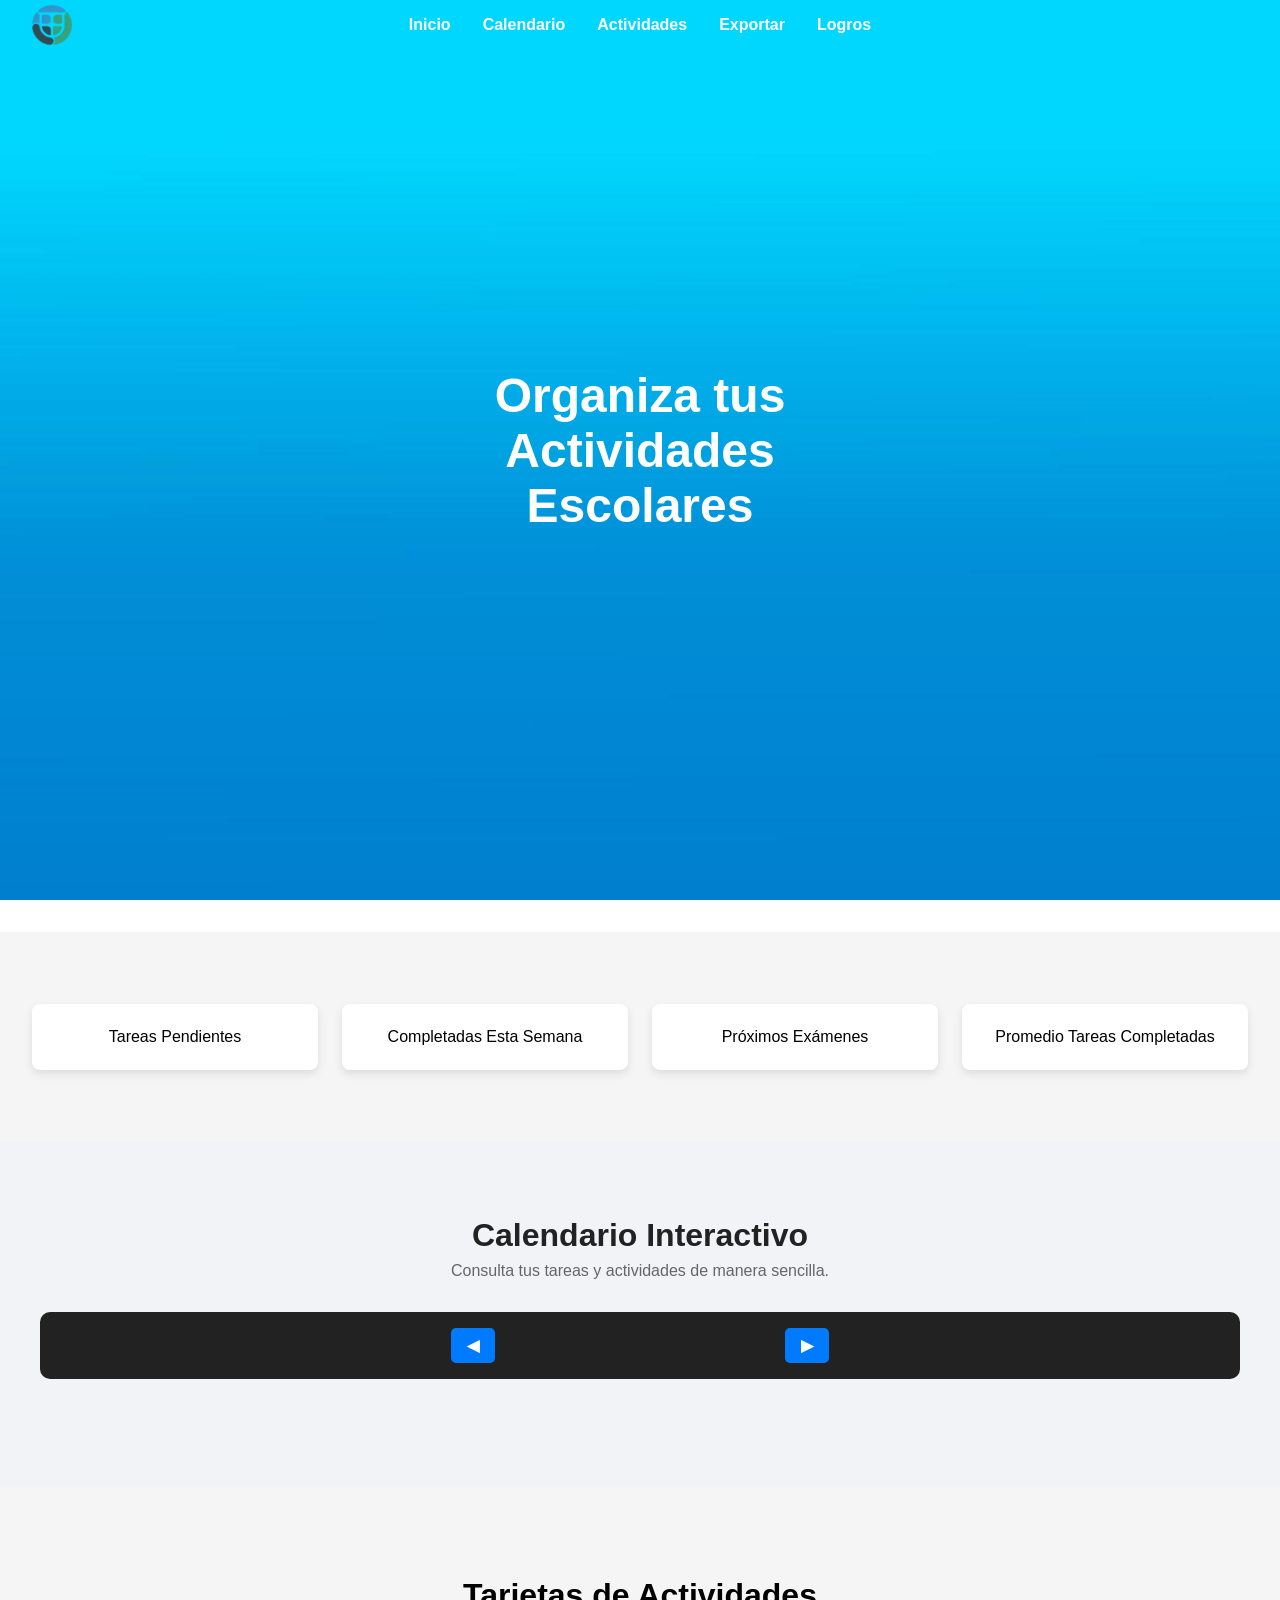
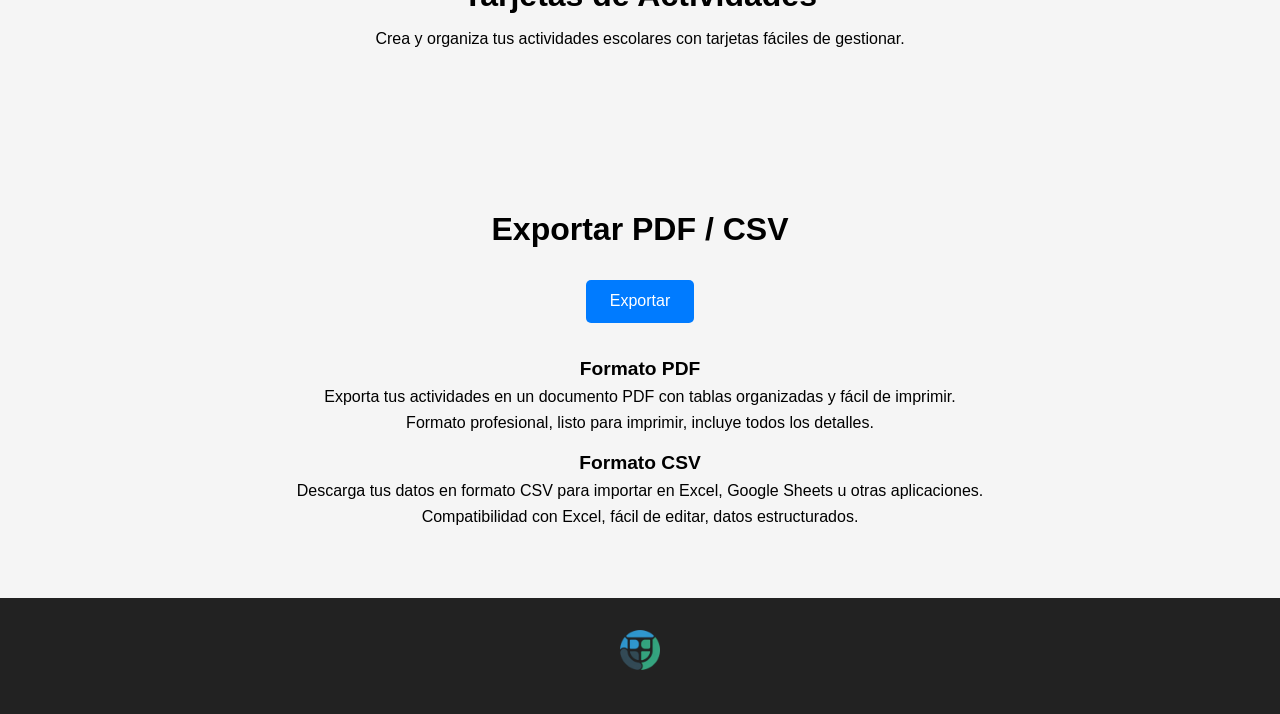
<file: frontend/index.html>
<!DOCTYPE html>
<html lang="es">
<head>
  <meta charset="UTF-8">
  <meta name="viewport" content="width=device-width, initial-scale=1.0">
  <link rel="stylesheet" href="style.css">
  <link rel="icon" href="../img/favicon-32x32.png" type="image/png">
  <title>MiAgenda</title>
</head>
<body>

  <header class="hero-header" id="inicio">

    <nav class="navbar">

      <a href="#inicio" class="logo-link">
        <img src="../img/android-chrome-192x192.png" alt="Logo MiAgenda">
      </a>

      <div class="nav-links">
        <a href="#inicio">Inicio</a>
        <a href="#calendario">Calendario</a>
        <a href="#actividades">Actividades</a>
        <a href="#exportar">Exportar</a>
        <a href="#logros">Logros</a>
      </div>

    </nav>

    <div class="hero-text">
      <p>Organiza tus</p>
      <p>Actividades</p>
      <p>Escolares</p>
    </div>

  </header>

  <section class="estadisticas" id="logros">
    <div>
      <p class="tarjeta-estadisticas">Tareas Pendientes</p>
    </div>
    <div>
      <p class="tarjeta-estadisticas">Completadas Esta Semana</p>
    </div>
    <div>
      <p class="tarjeta-estadisticas">Próximos Exámenes</p>
    </div>
    <div>
      <p class="tarjeta-estadisticas">Promedio Tareas Completadas</p>
    </div>
  </section>

  <section class="calendario" id="calendario">
    <h2>Calendario Interactivo</h2>
    <p>Consulta tus tareas y actividades de manera sencilla.</p>
    
    <div class="header-calendario">
      <button id="prev">◀</button>
      <h2 id="titulo-calendario"></h2>
      <button id="next">▶</button>
    </div>
    
    <div id="calendario-grid"></div>
  </section>

  <section class="actividades" id="actividades">
    <h2>Tarjetas de Actividades</h2>
    <p>Crea y organiza tus actividades escolares con tarjetas fáciles de gestionar.</p>
  </section>

  <section class="exportar" id="exportar">
    <h2>Exportar PDF / CSV</h2>
    <button>Exportar</button>

    <div class="formato-pdf">
      <h3>Formato PDF</h3>
      <p>Exporta tus actividades en un documento PDF con tablas organizadas y fácil de imprimir.</p>
      <p>Formato profesional, listo para imprimir, incluye todos los detalles.</p>
    </div>

    <div class="formato-csv">
      <h3>Formato CSV</h3>
      <p>Descarga tus datos en formato CSV para importar en Excel, Google Sheets u otras aplicaciones.</p>
      <p>Compatibilidad con Excel, fácil de editar, datos estructurados.</p>
    </div>
  </section>

  <footer>
    <a href="#inicio" class="logo-link">
      <img src="../img/android-chrome-192x192.png" alt="Logo MiAgenda">
    </a>
  </footer>

  <script src="calendario.js"></script>

</body>
</html>
</file>
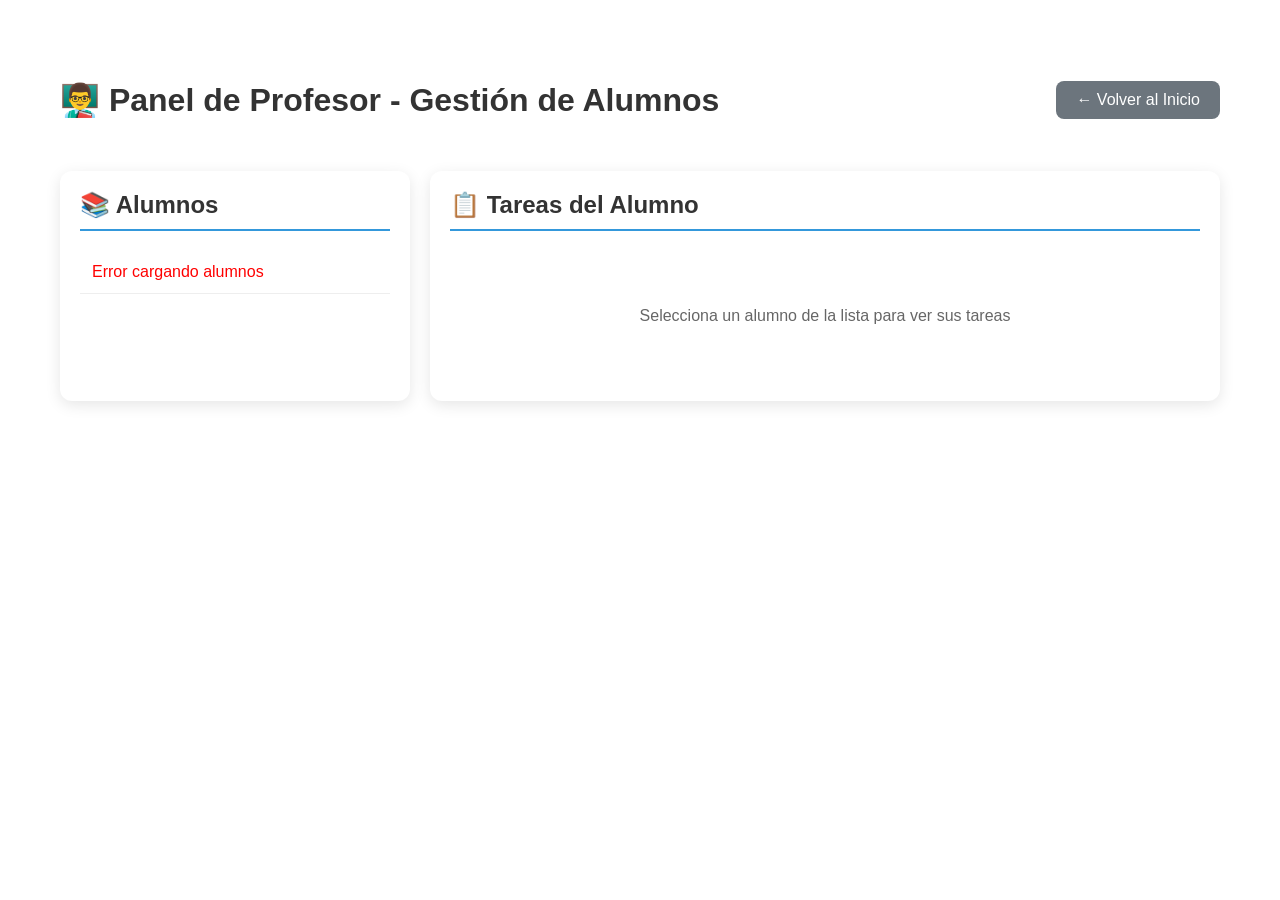
<file: frontend/admin.html>
<!DOCTYPE html>
<html lang="es">
<head>
  <meta charset="UTF-8">
  <meta name="viewport" content="width=device-width, initial-scale=1.0">
  <title>Panel Admin - MiAgenda</title>
  <link rel="stylesheet" href="style.css">
  <style>
    .admin-container { max-width: 1200px; margin: 40px auto; padding: 20px; }
    .admin-header { display: flex; justify-content: space-between; align-items: center; margin-bottom: 30px; }
    .admin-header h1 { color: #333; }
    .btn-volver { background: #6c757d; color: white; padding: 10px 20px; border: none; border-radius: 8px; cursor: pointer; text-decoration: none; }
    .btn-volver:hover { background: #5a6268; }
    .panel-doble { display: grid; grid-template-columns: 350px 1fr; gap: 20px; }
    .panel-alumnos { background: white; border-radius: 12px; padding: 20px; box-shadow: 0 4px 15px rgba(0,0,0,0.1); }
    .panel-tareas { background: white; border-radius: 12px; padding: 20px; box-shadow: 0 4px 15px rgba(0,0,0,0.1); }
    .panel-alumnos h2, .panel-tareas h2 { margin-top: 0; color: #333; border-bottom: 2px solid #3498db; padding-bottom: 10px; }
    .lista-alumnos { list-style: none; padding: 0; margin: 0; max-height: 500px; overflow-y: auto; }
    .lista-alumnos li { padding: 12px; border-bottom: 1px solid #eee; cursor: pointer; transition: background 0.2s; }
    .lista-alumnos li:hover { background: #f8f9fa; }
    .lista-alumnos li.activo { background: #3498db; color: white; }
    .lista-alumnos li .email { font-size: 12px; opacity: 0.8; }
    .tabla-tareas { width: 100%; border-collapse: collapse; margin-top: 15px; }
    .tabla-tareas th, .tabla-tareas td { padding: 12px; text-align: left; border-bottom: 1px solid #eee; }
    .tabla-tareas th { background: #3498db; color: white; }
    .tabla-tareas tr:hover { background: #f8f9fa; }
    .btn-accion { padding: 6px 12px; border: none; border-radius: 6px; cursor: pointer; margin-right: 5px; }
    .btn-editar { background: #ffc107; color: #333; }
    .btn-eliminar { background: #dc3545; color: white; }
    .btn-nueva { background: #28a745; color: white; padding: 10px 20px; border: none; border-radius: 8px; cursor: pointer; margin-bottom: 15px; }
    .btn-nueva:hover { background: #218838; }
    .modal { display: none; position: fixed; top: 0; left: 0; width: 100%; height: 100%; background: rgba(0,0,0,0.5); justify-content: center; align-items: center; }
    .modal-content { background: white; padding: 30px; border-radius: 12px; width: 90%; max-width: 500px; }
    .modal-header { display: flex; justify-content: space-between; align-items: center; margin-bottom: 20px; }
    .modal-header h2 { margin: 0; }
    .btn-cerrar { background: none; border: none; font-size: 24px; cursor: pointer; }
    .form-group { margin-bottom: 15px; }
    .form-group label { display: block; margin-bottom: 5px; font-weight: bold; }
    .form-group input, .form-group select, .form-group textarea { width: 100%; padding: 10px; border: 1px solid #ddd; border-radius: 6px; box-sizing: border-box; }
    .form-group textarea { min-height: 80px; resize: vertical; }
    .btn-guardar { background: #3498db; color: white; padding: 12px 24px; border: none; border-radius: 8px; cursor: pointer; width: 100%; }
    .btn-guardar:hover { background: #2980b9; }
    .sin-seleccion { text-align: center; padding: 40px; color: #666; }
    .prioridad-alta { color: #e74c3c; font-weight: bold; }
    .prioridad-media { color: #f39c12; }
    .prioridad-baja { color: #27ae60; }
    .completada-si { color: #27ae60; }
    .completada-no { color: #e74c3c; }
  </style>
</head>
<body>
  <div class="admin-container">
    <div class="admin-header">
      <h1>👨‍🏫 Panel de Profesor - Gestión de Alumnos</h1>
      <a href="index.php" class="btn-volver">← Volver al Inicio</a>
    </div>
    
    <div class="panel-doble">
      <!-- Panel Izquierdo: Lista de Alumnos -->
      <div class="panel-alumnos">
        <h2>📚 Alumnos</h2>
        <ul class="lista-alumnos" id="lista-alumnos">
          <li>Cargando...</li>
        </ul>
      </div>
      
      <!-- Panel Derecho: Tareas del Alumno Seleccionado -->
      <div class="panel-tareas">
        <h2>📋 Tareas del Alumno</h2>
        <div id="contenido-tareas">
          <div class="sin-seleccion">
            <p>Selecciona un alumno de la lista para ver sus tareas</p>
          </div>
        </div>
      </div>
    </div>
  </div>

  <!-- Modal Crear/Editar Tarea -->
  <div class="modal" id="modalTarea">
    <div class="modal-content">
      <div class="modal-header">
        <h2 id="modal-titulo">Nueva Tarea</h2>
        <button class="btn-cerrar" onclick="cerrarModal()">&times;</button>
      </div>
      <form id="formTarea">
        <input type="hidden" id="tarea-id">
        <div class="form-group">
          <label>Título *</label>
          <input type="text" id="tarea-titulo" required>
        </div>
        <div class="form-group">
          <label>Descripción</label>
          <textarea id="tarea-descripcion"></textarea>
        </div>
        <div class="form-group">
          <label>Fecha *</label>
          <input type="date" id="tarea-fecha" required>
        </div>
        <div class="form-group">
          <label>Hora</label>
          <input type="time" id="tarea-hora">
        </div>
        <div class="form-group">
          <label>Prioridad</label>
          <select id="tarea-prioridad">
            <option value="alta">Alta</option>
            <option value="media" selected>Media</option>
            <option value="baja">Baja</option>
          </select>
        </div>
        <div class="form-group">
          <label>Estado Kanban</label>
          <select id="tarea-kanban">
            <option value="pendiente">Pendiente</option>
            <option value="en_progreso">En Progreso</option>
            <option value="en_revision">En Revisión</option>
            <option value="completado">Completado</option>
          </select>
        </div>
        <div class="form-group">
          <label>
            <input type="checkbox" id="tarea-completada"> Marcar como completada
          </label>
        </div>
        <button type="submit" class="btn-guardar">Guardar Tarea</button>
      </form>
    </div>
  </div>

  <script>
    const API = '../backend/admin/alumnos.php';
    let alumnoSeleccionado = null;

    document.addEventListener('DOMContentLoaded', cargarAlumnos);

    async function cargarAlumnos() {
      try {
        const r = await fetch(API + '?accion=listar');
        const d = await r.json();
        const lista = document.getElementById('lista-alumnos');
        
        if (d.error) {
          lista.innerHTML = '<li style="color:red;">' + d.error + '</li>';
          return;
        }
        
        if (d.alumnos.length === 0) {
          lista.innerHTML = '<li>No hay alumnos registrados</li>';
          return;
        }
        
        lista.innerHTML = d.alumnos.map(a => `
          <li onclick="seleccionarAlumno(${a.id}, '${a.usuario}')" data-id="${a.id}">
            <strong>${a.usuario}</strong>
            <div class="email">${a.email}</div>
          </li>
        `).join('');
      } catch (e) {
        document.getElementById('lista-alumnos').innerHTML = '<li style="color:red;">Error cargando alumnos</li>';
      }
    }

    async function seleccionarAlumno(id, nombre) {
      alumnoSeleccionado = id;
      
      // Actualizar estilo de selección
      document.querySelectorAll('.lista-alumnos li').forEach(li => {
        li.classList.remove('activo');
        if (parseInt(li.dataset.id) === id) li.classList.add('activo');
      });
      
      // Cargar tareas del alumno
      document.getElementById('contenido-tareas').innerHTML = '<p>Cargando tareas...</p>';
      
      try {
        const r = await fetch(API + '?accion=ver_tareas&alumno_id=' + id);
        const d = await r.json();
        
        if (d.error) {
          document.getElementById('contenido-tareas').innerHTML = '<p style="color:red;">' + d.error + '</p>';
          return;
        }
        
        if (d.tareas.length === 0) {
          document.getElementById('contenido-tareas').innerHTML = `
            <p>Este alumno no tiene tareas registradas.</p>
            <button class="btn-nueva" onclick="abrirModalCrear()">+ Nueva Tarea</button>
          `;
          return;
        }
        
        let html = `
          <p><strong>Alumno:</strong> ${nombre}</p>
          <button class="btn-nueva" onclick="abrirModalCrear()">+ Nueva Tarea</button>
          <table class="tabla-tareas">
            <thead>
              <tr>
                <th>ID</th>
                <th>Título</th>
                <th>Fecha</th>
                <th>Prioridad</th>
                <th>Estado</th>
                <th>Completada</th>
                <th>Acciones</th>
              </tr>
            </thead>
            <tbody>
              ${d.tareas.map(t => `
                <tr>
                  <td>${t.id}</td>
                  <td>${t.titulo}</td>
                  <td>${t.fecha}</td>
                  <td class="prioridad-${t.prioridad}">${t.prioridad}</td>
                  <td>${t.estado_kanban || 'pendiente'}</td>
                  <td class="${t.completada ? 'completada-si' : 'completada-no'}">${t.completada ? '✓ Sí' : '✗ No'}</td>
                  <td>
                    <button class="btn-accion btn-editar" onclick="abrirModalEditar(${t.id}, '${t.titulo.replace(/'/g, "\\'")}', '${t.descripcion || ''}', '${t.fecha}', '${t.hora || ''}', '${t.prioridad}', '${t.estado_kanban || 'pendiente'}', ${t.completada})">Editar</button>
                    <button class="btn-accion btn-eliminar" onclick="eliminarTarea(${t.id})">Eliminar</button>
                  </td>
                </tr>
              `).join('')}
            </tbody>
          </table>
        `;
        
        document.getElementById('contenido-tareas').innerHTML = html;
      } catch (e) {
        document.getElementById('contenido-tareas').innerHTML = '<p style="color:red;">Error cargando tareas</p>';
      }
    }

    function abrirModalCrear() {
      if (!alumnoSeleccionado) {
        alert('Primero selecciona un alumno');
        return;
      }
      document.getElementById('modal-titulo').textContent = 'Nueva Tarea para Alumno';
      document.getElementById('tarea-id').value = '';
      document.getElementById('tarea-titulo').value = '';
      document.getElementById('tarea-descripcion').value = '';
      document.getElementById('tarea-fecha').value = '';
      document.getElementById('tarea-hora').value = '';
      document.getElementById('tarea-prioridad').value = 'media';
      document.getElementById('tarea-kanban').value = 'pendiente';
      document.getElementById('tarea-completada').checked = false;
      document.getElementById('modalTarea').style.display = 'flex';
    }

    function abrirModalEditar(id, titulo, descripcion, fecha, hora, prioridad, kanban, completada) {
      document.getElementById('modal-titulo').textContent = 'Editar Tarea';
      document.getElementById('tarea-id').value = id;
      document.getElementById('tarea-titulo').value = titulo;
      document.getElementById('tarea-descripcion').value = descripcion;
      document.getElementById('tarea-fecha').value = fecha;
      document.getElementById('tarea-hora').value = hora;
      document.getElementById('tarea-prioridad').value = prioridad;
      document.getElementById('tarea-kanban').value = kanban;
      document.getElementById('tarea-completada').checked = completada;
      document.getElementById('modalTarea').style.display = 'flex';
    }

    function cerrarModal() {
      document.getElementById('modalTarea').style.display = 'none';
    }

    document.getElementById('formTarea').addEventListener('submit', async function(e) {
      e.preventDefault();
      
      const id = document.getElementById('tarea-id').value;
      const accion = id ? 'editar_tarea' : 'crear_tarea';
      
      const data = {
        id: id ? parseInt(id) : null,
        alumno_id: alumnoSeleccionado,
        titulo: document.getElementById('tarea-titulo').value,
        descripcion: document.getElementById('tarea-descripcion').value,
        fecha: document.getElementById('tarea-fecha').value,
        hora: document.getElementById('tarea-hora').value || null,
        prioridad: document.getElementById('tarea-prioridad').value,
        estado_kanban: document.getElementById('tarea-kanban').value,
        completada: document.getElementById('tarea-completada').checked ? 1 : 0
      };
      
      try {
        const r = await fetch(API + '?accion=' + accion, {
          method: 'POST',
          headers: { 'Content-Type': 'application/json' },
          body: JSON.stringify(data)
        });
        const d = await r.json();
        
        if (d.success) {
          alert(id ? 'Tarea actualizada' : 'Tarea creada');
          cerrarModal();
          seleccionarAlumno(alumnoSeleccionado, '');
        } else {
          alert('Error: ' + d.error);
        }
      } catch (e) {
        alert('Error de conexión');
      }
    });

    async function eliminarTarea(id) {
      if (!confirm('¿Seguro que deseas eliminar esta tarea?')) return;
      
      try {
        const r = await fetch(API + '?accion=eliminar_tarea', {
          method: 'POST',
          headers: { 'Content-Type': 'application/json' },
          body: JSON.stringify({ id: id })
        });
        const d = await r.json();
        
        if (d.success) {
          alert('Tarea eliminada');
          seleccionarAlumno(alumnoSeleccionado, '');
        } else {
          alert('Error: ' + d.error);
        }
      } catch (e) {
        alert('Error de conexión');
      }
    }

    window.onclick = function(e) {
      if (e.target === document.getElementById('modalTarea')) {
        cerrarModal();
      }
    }
  </script>
</body>
</html>
</file>
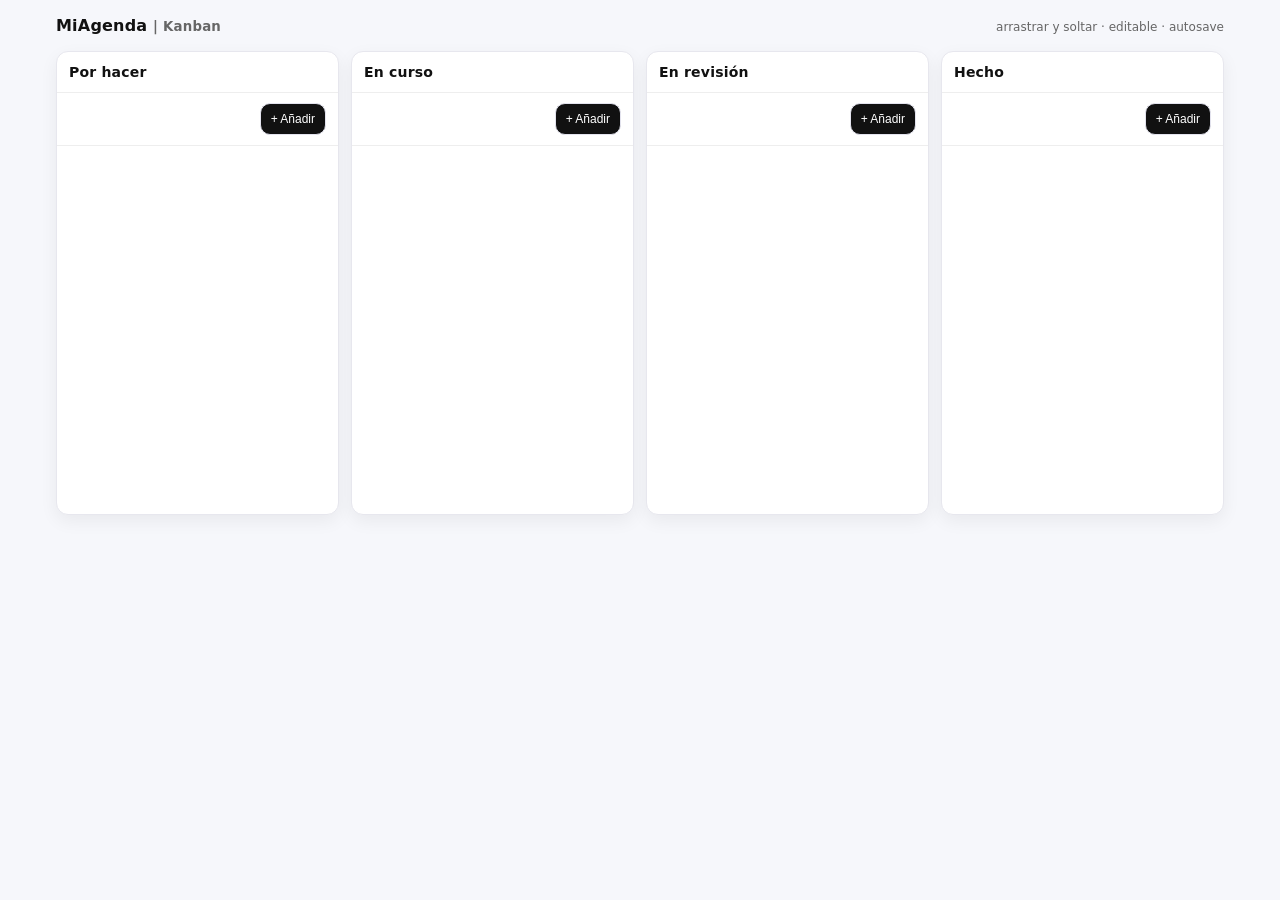
<file: frontend/kanban.html>
<!DOCTYPE html>
<html lang="es">
<head>
  <meta charset="UTF-8">
  <meta name="viewport" content="width=device-width, initial-scale=1.0">
  <title>Kanban - MiAgenda</title>
  <link rel="stylesheet" href="style.css">
  <style>
    body{margin:0;font-family:system-ui,-apple-system,Segoe UI,Roboto,Arial;background:#f6f7fb;color:#111}
    header{max-width:1200px;margin:0 auto;padding:16px 16px 6px;display:flex;align-items:baseline;justify-content:space-between}
    .brand{font-weight:700;letter-spacing:.2px}
    .brand small{font-weight:600;color:#666}
    .kanban{display:grid;grid-template-columns:repeat(4,1fr);gap:12px;padding:10px 16px 16px;max-width:1200px;margin:0 auto}
    .col{background:#fff;border:1px solid #e7e7ee;border-radius:12px;overflow:hidden;box-shadow:0 6px 18px rgba(0,0,0,.06)}
    .col h3{margin:0;padding:12px 12px;border-bottom:1px solid #eee;font-size:14px;letter-spacing:.2px}
    .top{display:flex;gap:8px;align-items:center;justify-content:space-between;padding:10px 12px;border-bottom:1px solid #eee}
    .top button{border:1px solid #e3e3ee;background:#111;color:#fff;border-radius:10px;padding:8px 10px;font-size:12px;cursor:pointer}
    .top button:active{transform:translateY(1px)}
    .zona{padding:12px;min-height:360px}
    .dragover{outline:2px dashed #b9b9c9;outline-offset:-6px;background:#fafaff}
    .card{border:1px solid #e9e9f2;border-radius:12px;margin:0 0 10px;box-shadow:0 3px 10px rgba(0,0,0,.05);cursor:grab;overflow:hidden}
    .card:active{cursor:grabbing}
    .cardTop{display:flex;align-items:center;justify-content:space-between;padding:8px 10px;border-bottom:1px solid rgba(0,0,0,.06);background:rgba(255,255,255,.65)}
    .dots{display:flex;gap:7px;align-items:center}
    .dotBtn{width:12px;height:12px;border-radius:999px;border:1px solid rgba(0,0,0,.14);cursor:pointer;padding:0;display:inline-block}
    .dotClose{background:#ff5f57}
    .dotColor{background:#febc2e}
    .titleMini{font-size:12px;color:#333;opacity:.9;user-select:none}
    .content{padding:10px}
    .txt{min-height:22px;outline:none}
    .picker{position:absolute;left:-9999px;top:-9999px}
  </style>
</head>
<body>
  <header>
    <div class="brand">MiAgenda <small>| Kanban</small></div>
    <div style="font-size:12px;color:#666;">arrastrar y soltar · editable · autosave</div>
  </header>
  <div class="kanban">
    <div class="col" data-col="pendiente">
      <h3>Por hacer</h3>
      <div class="top"><span></span><button class="add">+ Añadir</button></div>
      <div class="zona" id="suelta-1"></div>
    </div>
    <div class="col" data-col="en_progreso">
      <h3>En curso</h3>
      <div class="top"><span></span><button class="add">+ Añadir</button></div>
      <div class="zona" id="suelta-2"></div>
    </div>
    <div class="col" data-col="en_revision">
      <h3>En revisión</h3>
      <div class="top"><span></span><button class="add">+ Añadir</button></div>
      <div class="zona" id="suelta-3"></div>
    </div>
    <div class="col" data-col="completado">
      <h3>Hecho</h3>
      <div class="top"><span></span><button class="add">+ Añadir</button></div>
      <div class="zona" id="suelta-4"></div>
    </div>
  </div>
  <script src="kanban.js"></script>
</body>
</html>
</file>
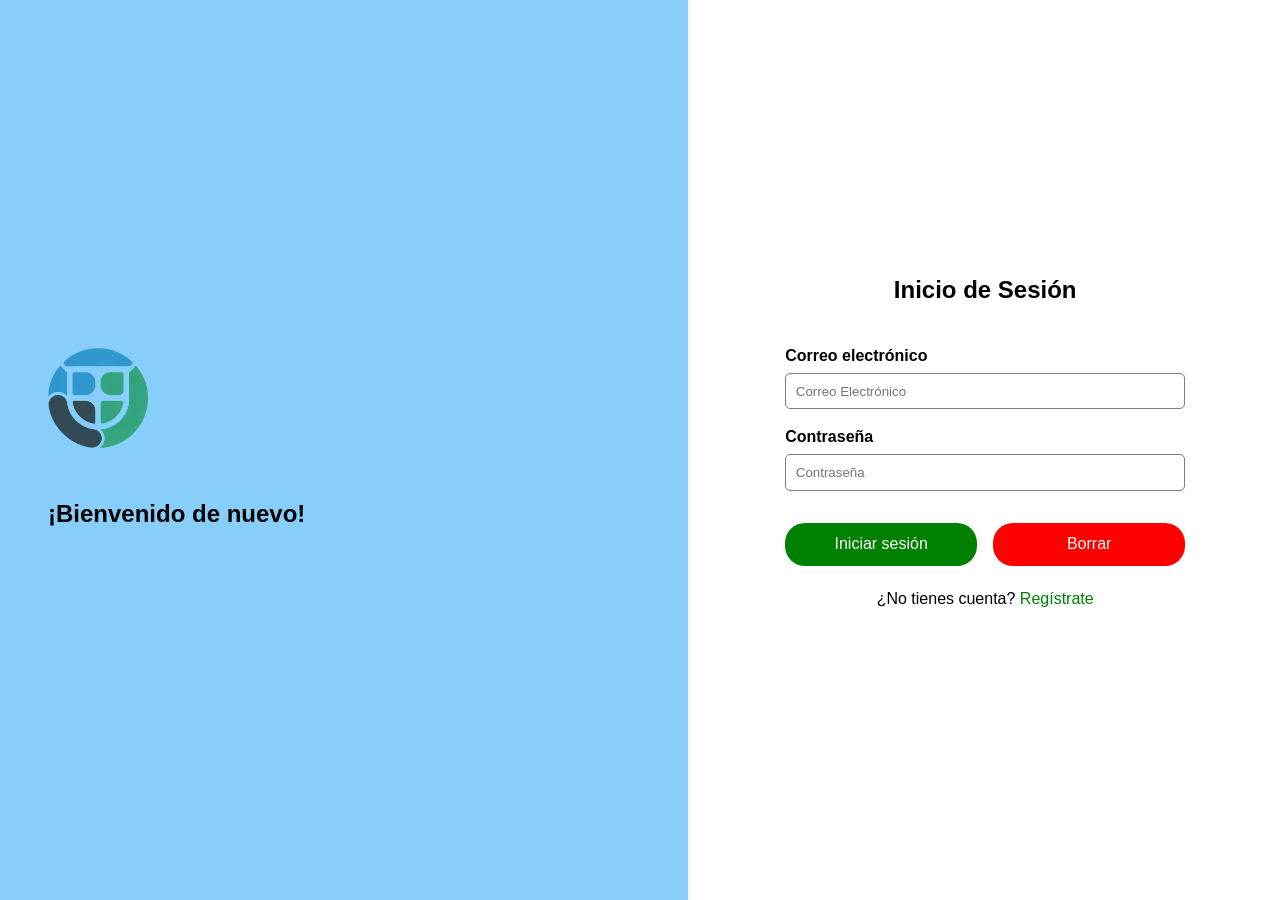
<file: frontend/formularios/inicio-sesion.html>
<!-- Actualizado: 2026-03-24 -->
<!DOCTYPE html>
<html lang="es">
<head>
    <meta charset="UTF-8">
    <meta name="viewport" content="width=device-width, initial-scale=1.0">
    <link rel="icon" href="../../img/favicon-32x32.png" type="image/png">
    <link rel="stylesheet" href="inicio-sesion.css">
    <title>MiAgenda - Inicio de Sesión</title>
</head>
<body>
<main>
  <div class="contenedor">
    <div class="izquierda">
      <img src="../../img/android-chrome-192x192.png" alt="Logo MiAgenda">
      <div class="texto-izquierda">
        <h2>¡Bienvenido de nuevo!</h2>
      </div>
    </div>
    <div class="linea-divisora"></div>
    <div class="derecha">
      <form action="../../backend/autentificacion/login.php" autocomplete="on" method="post">
        <fieldset>
          <legend>Inicio de Sesión</legend>
          <label for="email">Correo electrónico</label>
          <input type="email" name="email" id="email" placeholder="Correo Electrónico" autocomplete="email" required>
          <label for="password">Contraseña</label>
          <input type="password" name="password" id="password" placeholder="Contraseña" minlength="8" autocomplete="current-password" required>
        </fieldset>
        <div class="botones">
          <button type="submit">Iniciar sesión</button>
          <button type="reset">Borrar</button>
        </div>
        <p class="cuenta">¿No tienes cuenta? <a href="registro.html">Regístrate</a></p>
      </form>
    </div>
  </div>
</main>
</body>
</html>
</file>
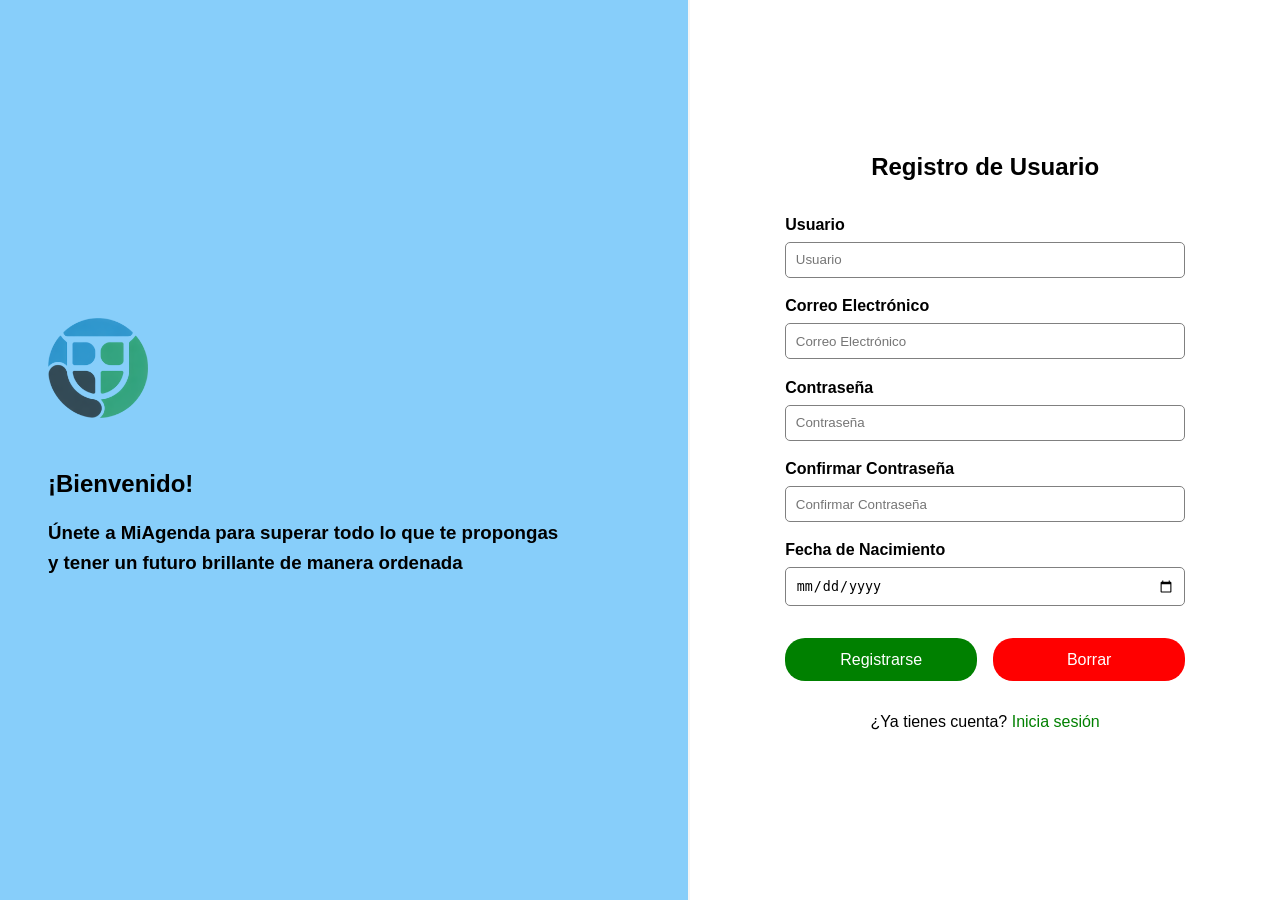
<file: frontend/formularios/registro.html>
<!DOCTYPE html>
<html lang="es">
<head>
    <meta charset="UTF-8">
    <meta name="viewport" content="width=device-width, initial-scale=1.0">
    <link rel="icon" href="../../img/favicon-32x32.png" type="image/png">
    <link rel="stylesheet" href="registro.css">
    <title>MiAgenda - Registro</title>
</head>
<body>
<main>
  <div class="contenedor">
    <div class="izquierda">
      <img src="../../img/android-chrome-192x192.png" alt="Logo MiAgenda">
      <div class="texto-izquierda">
        <h2>¡Bienvenido!</h2>
        <h3>Únete a MiAgenda para superar todo lo que te propongas</h3>
        <h3>y tener un futuro brillante de manera ordenada</h3>
      </div>
    </div>
    <div class="linea-divisora"></div>
    <div class="derecha">
      <form action="../../backend/autentificacion/registro.php" autocomplete="on" method="post">
        <fieldset>
          <legend>Registro de Usuario</legend>
          <label for="usuario">Usuario</label>
          <input type="text" name="usuario" id="usuario" placeholder="Usuario" minlength="3" maxlength="15" autocomplete="username" required>
          <label for="email">Correo Electrónico</label>
          <input type="email" name="email" id="email" placeholder="Correo Electrónico" autocomplete="email" required>
          <label for="password">Contraseña</label>
          <input type="password" name="password" id="password" placeholder="Contraseña" minlength="8" autocomplete="new-password" required>
          <label for="confirmarcontrasena">Confirmar Contraseña</label>
          <input type="password" name="confirmarcontrasena" id="confirmarcontrasena" placeholder="Confirmar Contraseña" minlength="8" autocomplete="new-password" required>
          <label for="fechanacimiento">Fecha de Nacimiento</label>
          <input type="date" name="fechanacimiento" id="fechanacimiento">
        </fieldset>
        <div class="botones">
          <button type="submit">Registrarse</button>
          <button type="reset">Borrar</button>
        </div>
        <p class="cuenta">¿Ya tienes cuenta? <a href="inicio-sesion.html">Inicia sesión</a></p>
      </form>
    </div>
  </div>
</main>
</body>
</html>
</file>
<file: frontend/style.css>
* {
  box-sizing: border-box;
}

html {
  scroll-behavior: smooth;
}

body {
  margin: 0;
  padding: 0;
  overflow-x: hidden; 
  font-family: Arial, sans-serif;
}

.hero-header {
  position: relative;
  background-image: url('../img/fondo-index.jpg');
  background-size: cover;
  background-position: center;
  background-repeat: no-repeat;
  min-height: 100vh;        
  color: white;
}

.navbar {
  position: absolute;        
  top: 0;
  left: 0;
  width: 100%;
  display: flex;
  justify-content: center;   
  align-items: center;
  padding: 1rem 2rem;
  z-index: 10;               
}

.navbar .logo-link {
  position: absolute;
  left: 2rem;
  display: inline-block;
  z-index: 11;
}

.navbar .logo-link img {
  height: 40px;
  cursor: pointer;
  transition: transform 0.3s ease;
  display: block;
}

.navbar .logo-link:hover img {
  transform: scale(1.1);
}

.nav-links {
  display: flex;
  gap: 2rem;
}

.nav-links a {
  text-decoration: none;
  color: white;
  font-weight: bold;
  font-size: 1rem;
  transition: color 0.3s ease;
}

.nav-links a:hover {
  color: #007bff;
}

.hero-text {
  position: absolute;
  top: 50%;
  left: 50%;
  transform: translate(-50%, -50%);
  text-align: center;
}

.hero-text p {
  margin: 0;         
  font-size: 3rem;
  font-weight: bold;
}

section {
  padding: 4rem 2rem;
  text-align: center;
  background-color: #f5f5f5; 
}

section h2 {
  font-size: 2rem;
  margin-bottom: 1rem;
}

section h3 {
  font-size: 1.2rem;
  margin-bottom: 0.5rem;
}

section p {
  margin: 0.5rem 0;
}

#calendario {
  background: #f2f3f7;
  padding: 3rem 1rem;
  text-align: center;
}

#calendario h2:first-of-type {
  margin-bottom: 0.5rem;
  color: #222;
}

#calendario > p {
  margin-bottom: 2rem;
  color: #666;
}

.header-calendario {
  display: flex;
  justify-content: center;
  align-items: center;
  gap: 20px;
  padding: 16px;
  background: #222;
  color: white;
  border-radius: 10px;
  max-width: 1200px;
  margin: 0 auto 20px auto;
}

.header-calendario #titulo-calendario {
  color: white !important;
  font-size: 1.5rem !important;
  font-weight: bold !important;
  text-transform: uppercase !important;
  min-width: 250px !important;
  text-align: center !important;
  margin: 0 !important;
  display: block !important;
}

.header-calendario button {
  cursor: pointer;
  padding: 8px 16px;
  font-size: 1rem;
  border: none;
  border-radius: 5px;
  background: #007bff;
  color: white;
  font-weight: bold;
}

.header-calendario button:hover {
  background: #0056b3;
}

.header-calendario button:disabled {
  background: #666;
  cursor: not-allowed;
}

#calendario-grid {
  display: grid;
  grid-template-columns: repeat(7, 1fr);
  gap: 12px;
  padding: 20px;
  max-width: 1200px;
  margin: 0 auto;
  background: #f2f3f7;
}

.semana {
  text-align: center;
  font-weight: bold;
  background: #ddd;
  padding: 10px;
  border-radius: 6px;
  font-size: 14px;
  color: #222;
}

.dia {
  background: white;
  border-radius: 14px;
  min-height: 180px;
  padding: 8px;
  display: flex;
  flex-direction: column;
  box-shadow: 0 3px 6px rgba(0,0,0,.12);
}

.top {
  display: flex;
  justify-content: space-between;
  align-items: center;
  margin-bottom: 8px;
}

.top b {
  font-size: 16px;
  color: #222;
}

.addBtn {
  font-size: 14px;
  cursor: pointer;
  padding: 4px 10px;
  border: none;
  border-radius: 4px;
  background: #007bff;
  color: white;
  font-weight: bold;
}

.addBtn:hover {
  background: #0056b3;
}

.tarea {
  display: flex;
  align-items: center;
  gap: 5px;
  padding: 4px 6px;
  margin-top: 4px;
  border-radius: 7px;
  font-size: 12px;
  color: white;
  cursor: grab;
}

.alta { background: #e74c3c; }
.media { background: #f1c40f; color: #222; }
.baja { background: #2ecc71; }

.hora {
  font-weight: bold;
  font-size: 11px;
}

.dia.dragover {
  outline: 3px dashed #3498db;
}

.exportar button {
  padding: 0.8rem 1.5rem;
  font-size: 1rem;
  border-radius: 5px;
  border: none;
  background-color: #007bff; 
  color: white;
  cursor: pointer;
  margin: 1rem 0;
}

.exportar button:hover {
  background-color: #0056b3;
}

footer {
  background-color: #222;
  color: white;
  text-align: center;
  padding: 2rem 1rem;
}

footer .logo-link {
  display: inline-block;
  cursor: pointer;
}

footer .logo-link img {
  height: 40px;
  margin-bottom: 0.5rem;
  transition: transform 0.3s ease;
  display: block;
}

footer .logo-link:hover img {
  transform: scale(1.1);
}

.estadisticas {
  display: grid;
  grid-template-columns: repeat(auto-fit, minmax(250px, 1fr));
  gap: 1.5rem;
  margin-top: 2rem;
}

.tarjeta-estadisticas {
  background-color: white;
  border-radius: 8px;
  padding: 1.5rem;
  box-shadow: 0 4px 8px rgba(0,0,0,0.1);
  transition: transform 0.3s, box-shadow 0.3s;
}

.tarjeta-estadisticas h3 {
  margin-top: 0;
  margin-bottom: 0.5rem;
  font-size: 1.2rem;
  color: #007bff; 
}

.tarjeta-estadisticas p {
  margin: 0;
  font-size: 1rem;
  color: #333;
}

.tarjeta-estadisticas:hover {
  transform: translateY(-5px);
  box-shadow: 0 8px 16px rgba(0,0,0,0.2);
}
</file>
<file: frontend/formularios/inicio-sesion.css>
html, body {
  height: 100%;
  margin: 0;
  padding: 0;
}

.contenedor {
  display: flex;
  min-height: 100vh;
  font-family: Arial, sans-serif;
}

.izquierda {
  flex: 1.2;
  background-color: lightskyblue;
  display: flex;
  flex-direction: column;
  justify-content: center; 
  align-items: flex-start;
  padding: 3rem;
}

.izquierda img {
  width: 100px;
  height: auto;
  margin-bottom: 2rem;
}

.texto-izquierda h2 {
  margin-bottom: 1.5rem;
}

.linea-divisora {
  width: 2px;
  background-color: whitesmoke;
}

.derecha {
  flex: 1;
  display: flex;
  justify-content: center;
  align-items: center;
  padding: 3rem;
  background-color: white;
}

.derecha form {
  width: 100%;
  max-width: 400px;
  display: flex;
  flex-direction: column;
}

.derecha fieldset {
  border: none;
  padding: 0;
  margin: 0;
}

.derecha legend {
  font-size: 1.5rem;
  font-weight: bold;
  margin-bottom: 1.5rem;
  text-align: center;
}

.derecha label {
  margin-top: 1.2rem;
  margin-bottom: 0.5rem;
  font-weight: bold;
  display: block;
}

.derecha input {
  padding: 0.6rem;
  border: 1px solid grey;
  border-radius: 5px;
  width: 100%;
  box-sizing: border-box;
}

.botones {
  display: flex;
  gap: 1rem;
  margin-top: 2rem;
}

.botones button {
  flex: 1;
  padding: 0.8rem;
  border: none;
  border-radius: 20px;
  font-size: 1rem;
  cursor: pointer;
  color: white;
}

.botones button[type="submit"] {
  background-color: green;
}

.botones button[type="reset"] {
  background-color: red;
}

.cuenta {
  margin-top: 1.5rem;
  text-align: center;
}

.cuenta a {
  color: green;
  text-decoration: none;
}

.cuenta a:hover {
  text-decoration: underline;
}

@media screen and (max-width: 768px) {
  .contenedor {
    flex-direction: column;
  }

  .izquierda, .derecha {
    width: 100%;
    align-items: center;
    text-align: center;
  }

  .linea-divisora {
    display: none;
  }

  .botones {
    flex-direction: column;
  }
}
</file>
<file: frontend/formularios/registro.css>
html, body {
  height: 100%;
  margin: 0;
  padding: 0;
}

.contenedor {
  display: flex;
  min-height: 100vh;
  font-family: Arial, sans-serif;
}

.izquierda {
  flex: 1.2;
  background-color: lightskyblue;
  display: flex;
  flex-direction: column;
  justify-content: center; 
  align-items: flex-start;
  padding: 3rem;
}

.izquierda img {
  width: 100px;
  height: auto;
  margin-bottom: 2rem;
}

.texto-izquierda h2 {
  margin-bottom: 1.5rem;
}

.texto-izquierda h3 {
  margin: 0.5rem 0;
}

.linea-divisora {
  width: 2px;
  background-color: whitesmoke;
  margin: 0;
}

.derecha {
  flex: 1;
  display: flex;
  justify-content: center;
  align-items: center;
  padding: 3rem;
  background-color: #ffffff;
}

.derecha form {
  width: 100%;
  max-width: 400px; 
  display: flex;
  flex-direction: column;
}

.derecha fieldset {
  border: none;
  padding: 0;
  margin: 0;
}

.derecha legend {
  font-size: 1.5rem;
  font-weight: bold;
  margin-bottom: 1rem;
  text-align: center;
}

.derecha label {
  margin-top: 1.2rem;
  margin-bottom: 0.5rem;
  font-weight: bold;
  display: block;
}

.derecha input {
  padding: 0.6rem;
  border: 1px solid grey;
  border-radius: 5px;
  width: 100%;
  box-sizing: border-box;
}

.botones {
  display: flex;
  gap: 1rem;
  justify-content: space-between;
  margin-top: 2rem;
}

.botones button {
  flex: 1;
  padding: 0.8rem;
  border: none;
  border-radius: 20px;
  font-size: 1rem;
  cursor: pointer;
  color: white;
}

.botones button[type="submit"] {
  background-color: green;
}

.botones button[type="reset"] {
  background-color: red;
}

.cuenta {
  margin-top: 2rem;
  text-align: center;
}

.cuenta a {
  color: green;
  text-decoration: none;
}

.cuenta a:hover {
  text-decoration: underline;
}
</file>
